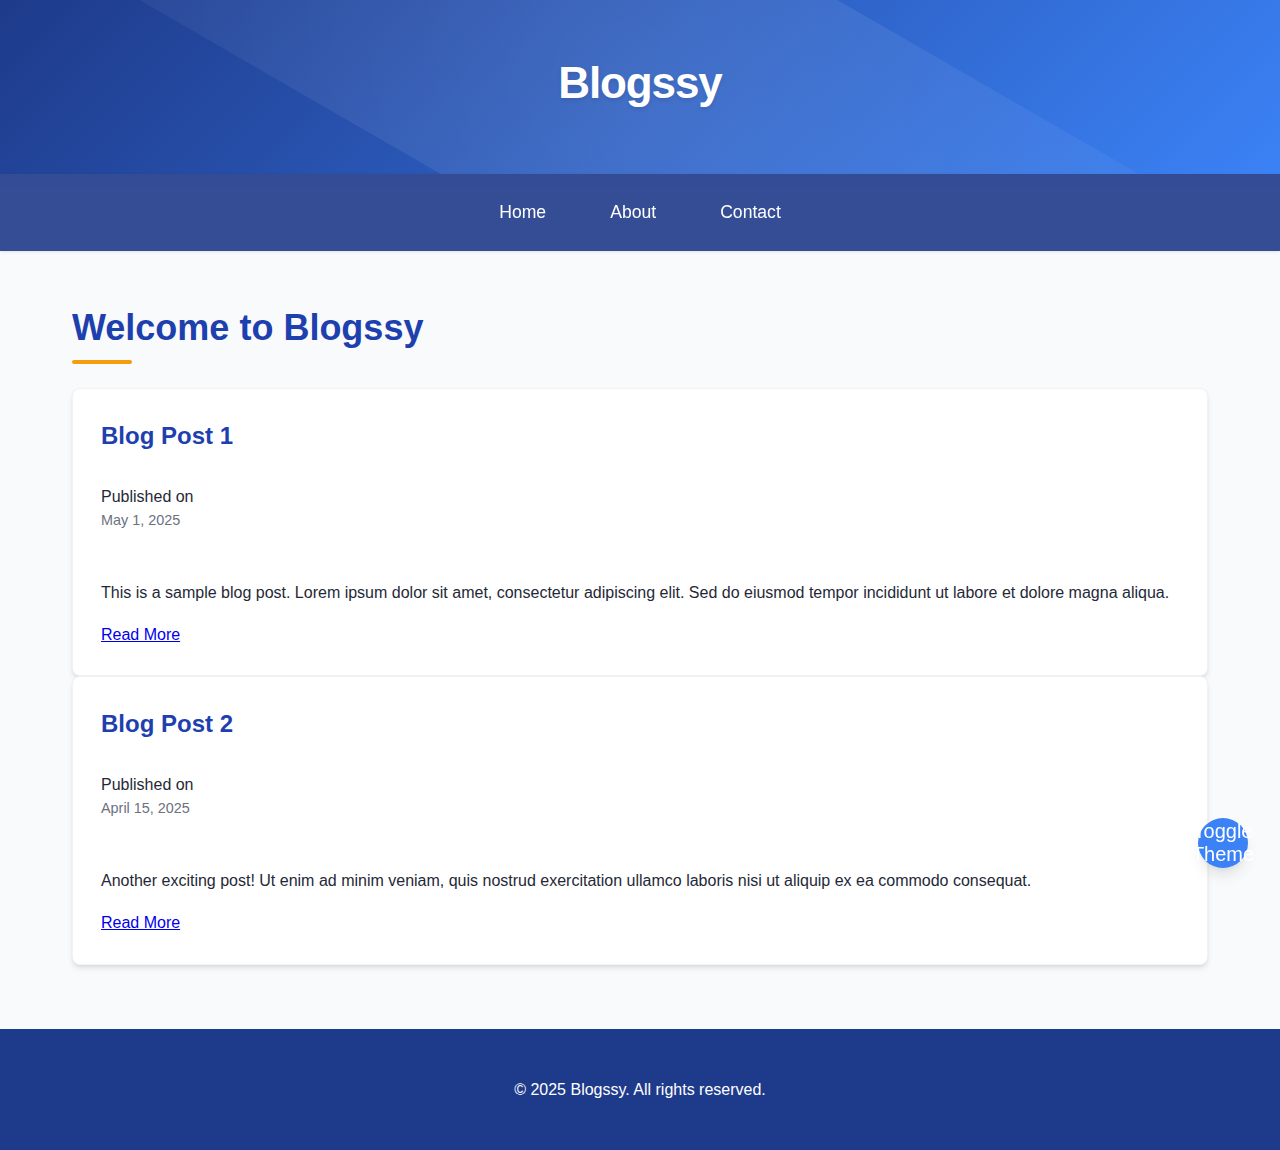
<file: index.html>
<!DOCTYPE html>
<html lang="en">
<head>
    <meta charset="UTF-8">
    <meta name="viewport" content="width=device-width, initial-scale=1.0">
    <title>Blogssy - Home</title>
    <link rel="stylesheet" href="styles.css">
</head>
<body>
    <header>
        <h1>Blogssy</h1>
    </header>
    <nav>
        <ul>
            <li><a href="index.html">Home</a></li>
            <li><a href="about.html">About</a></li>
            <li><a href="contact.html">Contact</a></li>
        </ul>
    </nav>
    <button id="theme-toggle">Toggle Theme</button>
    <main>
        <section>
            <h2>Welcome to Blogssy</h2>
            <article>
                <h3>Blog Post 1</h3>
                <p>Published on <time datetime="2025-05-01">May 1, 2025</time></p>
                <p>This is a sample blog post. Lorem ipsum dolor sit amet, consectetur adipiscing elit. Sed do eiusmod tempor incididunt ut labore et dolore magna aliqua.</p>
                <a href="post.html">Read More</a>
            </article>
            <article>
                <h3>Blog Post 2</h3>
                <p>Published on <time datetime="2025-04-15">April 15, 2025</time></p>
                <p>Another exciting post! Ut enim ad minim veniam, quis nostrud exercitation ullamco laboris nisi ut aliquip ex ea commodo consequat.</p>
                <a href="post.html">Read More</a>
            </article>
        </section>
    </main>
    <footer>
        <p>© 2025 Blogssy. All rights reserved.</p>
    </footer>
    <script src="script.js"></script>
</body>
</html>
</file>
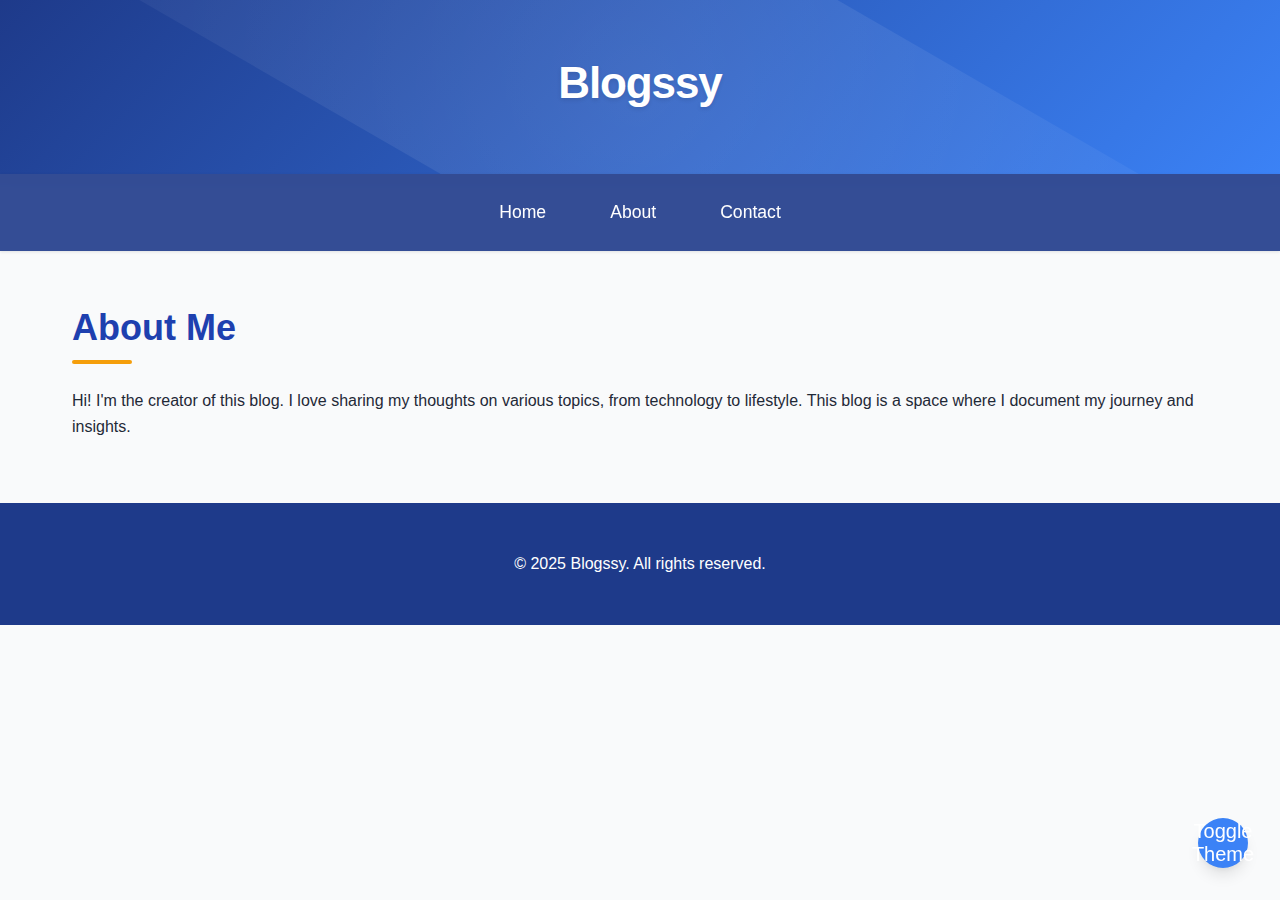
<file: about.html>
<!DOCTYPE html>
<html lang="en">
<head>
    <meta charset="UTF-8">
    <meta name="viewport" content="width=device-width, initial-scale=1.0">
    <title>Blogssy - About</title>
    <link rel="stylesheet" href="styles.css">
</head>
<body>
    <header>
        <h1>Blogssy</h1>
    </header>
    <nav>
        <ul>
            <li><a href="index.html">Home</a></li>
            <li><a href="about.html">About</a></li>
            <li><a href="contact.html">Contact</a></li>
        </ul>
    </nav>
    <button id="theme-toggle">Toggle Theme</button>
    <main>
        <section>
            <h2>About Me</h2>
            <p>Hi! I'm the creator of this blog. I love sharing my thoughts on various topics, from technology to lifestyle. This blog is a space where I document my journey and insights.</p>
        </section>
    </main>
    <footer>
        <p>© 2025 Blogssy. All rights reserved.</p>
    </footer>
    <script src="script.js"></script>
</body>
</html>
</file>
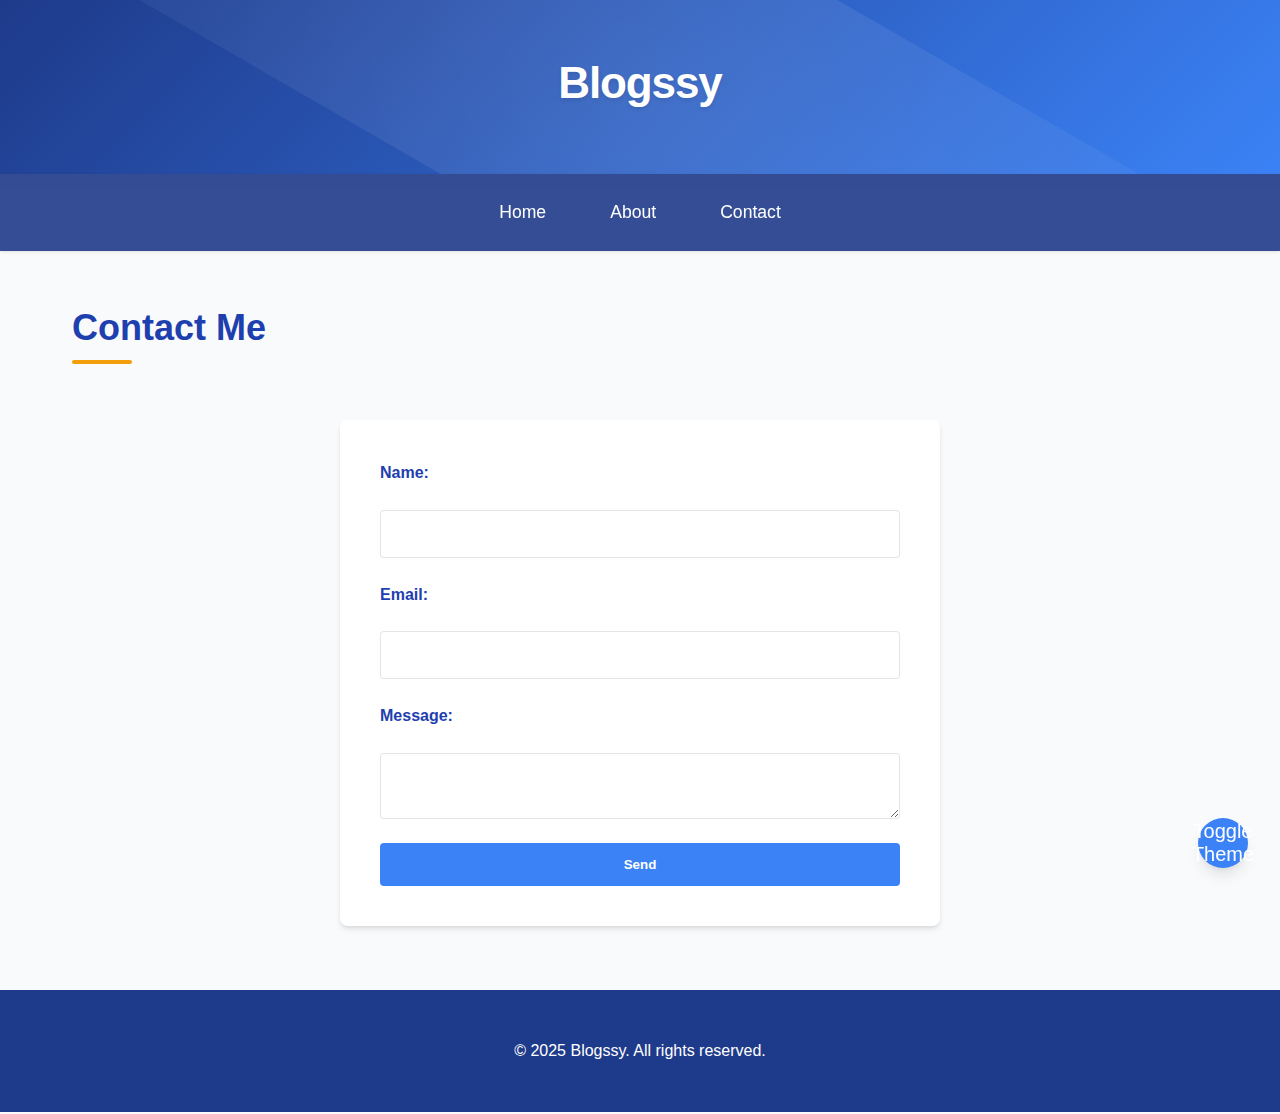
<file: contact.html>
<!DOCTYPE html>
<html lang="en">
<head>
    <meta charset="UTF-8">
    <meta name="viewport" content="width=device-width, initial-scale=1.0">
    <title>Blogssy - Contact</title>
    <link rel="stylesheet" href="styles.css">
</head>
<body>
    <header>
        <h1>Blogssy</h1>
    </header>
    <nav>
        <ul>
            <li><a href="index.html">Home</a></li>
            <li><a href="about.html">About</a></li>
            <li><a href="contact.html">Contact</a></li>
        </ul>
    </nav>
    <button id="theme-toggle">Toggle Theme</button>
    <main>
        <section>
            <h2>Contact Me</h2>
            <form id="contact-form">
                <label for="name">Name:</label>
                <input type="text" id="name" name="name" required>
                <label for="email">Email:</label>
                <input type="email" id="email" name="email" required>
                <label for="message">Message:</label>
                <textarea id="message" name="message" required></textarea>
                <button type="submit">Send</button>
            </form>
        </section>
    </main>
    <footer>
        <p>© 2025 Blogssy. All rights reserved.</p>
    </footer>
    <script src="script.js"></script>
</body>
</html>
</file>
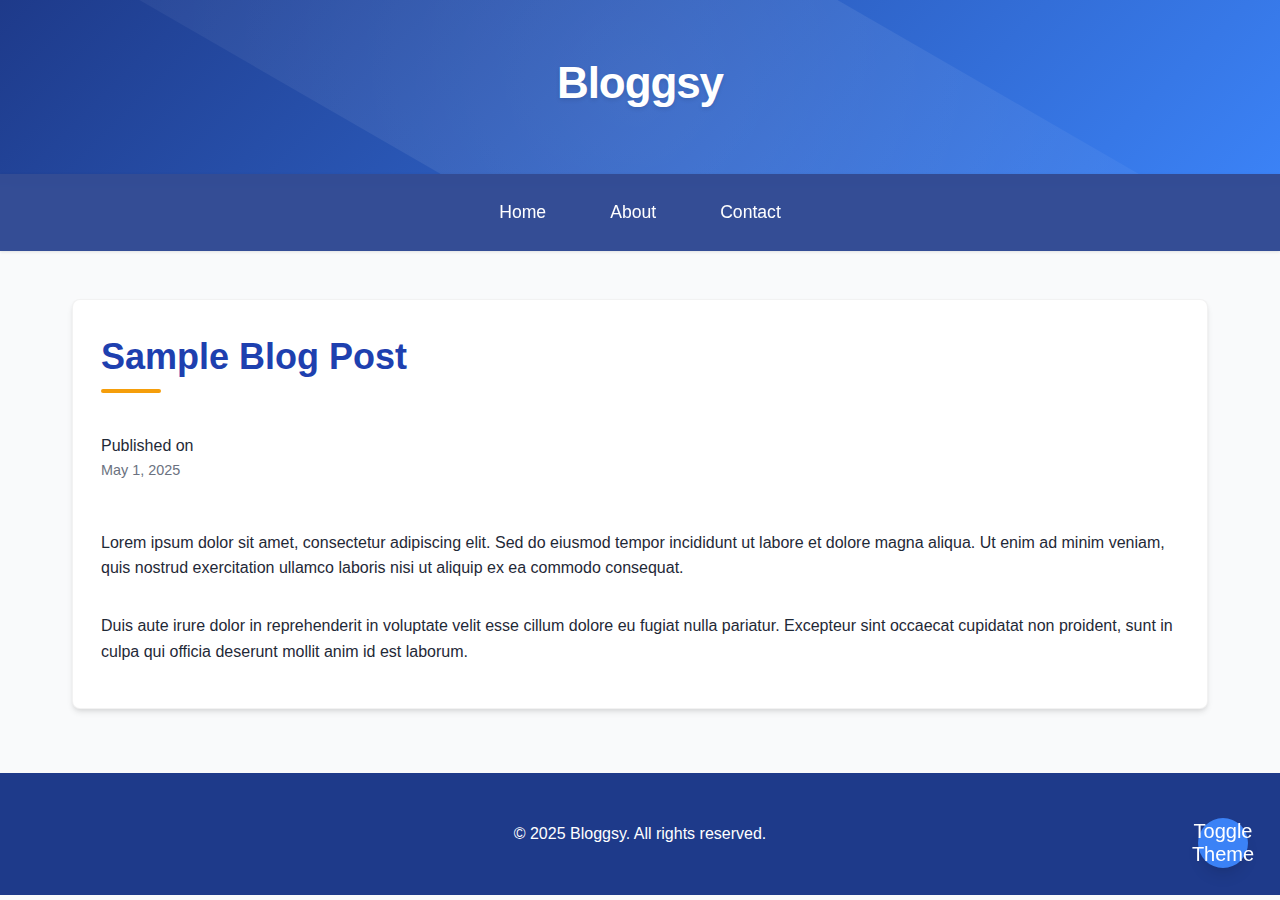
<file: post.html>
<!DOCTYPE html>
<html lang="en">
<head>
    <meta charset="UTF-8">
    <meta name="viewport" content="width=device-width, initial-scale=1.0">
    <title>Bloggsy - Post</title>
    <link rel="stylesheet" href="styles.css">
</head>
<body>
    <header>
        <h1>Bloggsy</h1>
    </header>
    <nav>
        <ul>
            <li><a href="index.html">Home</a></li>
            <li><a href="about.html">About</a></li>
            <li><a href="contact.html">Contact</a></li>
        </ul>
    </nav>
    <button id="theme-toggle">Toggle Theme</button>
    <main>
        <article>
            <h2>Sample Blog Post</h2>
            <p>Published on <time datetime="2025-05-01">May 1, 2025</time></p>
            <p>Lorem ipsum dolor sit amet, consectetur adipiscing elit. Sed do eiusmod tempor incididunt ut labore et dolore magna aliqua. Ut enim ad minim veniam, quis nostrud exercitation ullamco laboris nisi ut aliquip ex ea commodo consequat.</p>
            <p>Duis aute irure dolor in reprehenderit in voluptate velit esse cillum dolore eu fugiat nulla pariatur. Excepteur sint occaecat cupidatat non proident, sunt in culpa qui officia deserunt mollit anim id est laborum.</p>
        </article>
    </main>
    <footer>
        <p>© 2025 Bloggsy. All rights reserved.</p>
    </footer>
    <script src="script.js"></script>
</body>
</html>
</file>
<file: styles.css>
:root {
    --primary: #3b82f6;
    --primary-dark: #1e40af;
    --primary-light: #93c5fd;
    --secondary: #f59e0b;
    --accent: #ec4899;
    --text: #1f2937;
    --text-light: #6b7280;
    --bg: #f9fafb;
    --card-bg: #ffffff;
    --header-bg: linear-gradient(135deg, #1e3a8a, #3b82f6);
    --nav-bg: #1e3a8a;
    --footer-bg: #1e3a8a;
    --shadow-sm: 0 1px 3px rgba(0, 0, 0, 0.1);
    --shadow-md: 0 4px 6px -1px rgba(0, 0, 0, 0.1), 0 2px 4px -1px rgba(0, 0, 0, 0.06);
    --shadow-lg: 0 10px 15px -3px rgba(0, 0, 0, 0.1), 0 4px 6px -2px rgba(0, 0, 0, 0.05);
    --radius-sm: 0.25rem;
    --radius-md: 0.5rem;
    --radius-lg: 0.75rem;
    --transition: all 0.3s cubic-bezier(0.4, 0, 0.2, 1);
}

* {
    margin: 0;
    padding: 0;
    box-sizing: border-box;
}

body {
    font-family: 'Inter', -apple-system, BlinkMacSystemFont, sans-serif;
    line-height: 1.6;
    color: var(--text);
    background-color: var(--bg);
    transition: var(--transition);
    -webkit-font-smoothing: antialiased;
}

header {
    background: var(--header-bg);
    color: white;
    padding: 3rem 2rem;
    text-align: center;
    box-shadow: var(--shadow-md);
    position: relative;
    overflow: hidden;
}

header::before {
    content: '';
    position: absolute;
    top: -50%;
    left: -50%;
    width: 200%;
    height: 200%;
    background: radial-gradient(circle, rgba(255,255,255,0.1) 0%, rgba(255,255,255,0) 70%);
    transform: rotate(30deg);
    pointer-events: none;
}

header h1 {
    font-size: 2.75rem;
    font-weight: 800;
    letter-spacing: -0.025em;
    margin-bottom: 0.5rem;
    position: relative;
    text-shadow: 0 2px 4px rgba(0, 0, 0, 0.1);
}

header p.subtitle {
    font-size: 1.25rem;
    font-weight: 300;
    opacity: 0.9;
    max-width: 700px;
    margin: 0 auto;
}

nav {
    background: var(--nav-bg);
    padding: 1rem 2rem;
    box-shadow: var(--shadow-sm);
    position: sticky;
    top: 0;
    z-index: 100;
    backdrop-filter: blur(8px);
    background-color: rgba(30, 58, 138, 0.9);
}

nav ul {
    list-style: none;
    display: flex;
    justify-content: center;
    gap: 2rem;
    flex-wrap: wrap;
}

nav a {
    color: white;
    text-decoration: none;
    font-weight: 500;
    font-size: 1.1rem;
    padding: 0.5rem 1rem;
    border-radius: var(--radius-sm);
    transition: var(--transition);
    display: flex;
    align-items: center;
    gap: 0.5rem;
}

nav a:hover {
    background: rgba(255, 255, 255, 0.1);
    transform: translateY(-2px);
}

nav a i {
    font-size: 0.9rem;
}

main {
    max-width: 1200px;
    margin: 3rem auto;
    padding: 0 2rem;
}

h2 {
    font-size: 2.25rem;
    font-weight: 700;
    margin-bottom: 2rem;
    color: var(--primary-dark);
    position: relative;
    display: inline-block;
}

h2::after {
    content: '';
    position: absolute;
    bottom: -8px;
    left: 0;
    width: 60px;
    height: 4px;
    background: var(--secondary);
    border-radius: 2px;
}

.articles-grid {
    display: grid;
    grid-template-columns: repeat(auto-fill, minmax(300px, 1fr));
    gap: 2rem;
    margin-top: 2rem;
}

article {
    background: var(--card-bg);
    padding: 1.75rem;
    border-radius: var(--radius-md);
    box-shadow: var(--shadow-md);
    transition: var(--transition);
    display: flex;
    flex-direction: column;
    height: 100%;
    border: 1px solid rgba(0, 0, 0, 0.05);
}

article:hover {
    transform: translateY(-5px);
    box-shadow: var(--shadow-lg);
    border-color: var(--primary-light);
}

article h3 {
    font-size: 1.5rem;
    font-weight: 600;
    margin-bottom: 0.75rem;
    color: var(--primary-dark);
}

article time {
    color: var(--text-light);
    font-size: 0.9rem;
    display: flex;
    align-items: center;
    gap: 0.5rem;
    margin-bottom: 1rem;
}

article time i {
    font-size: 0.8rem;
}

article p {
    margin: 1rem 0;
    color: var(--text);
    flex-grow: 1;
}

article .tags {
    display: flex;
    gap: 0.5rem;
    flex-wrap: wrap;
    margin: 1rem 0;
}

article .tag {
    background: var(--primary-light);
    color: var(--primary-dark);
    padding: 0.25rem 0.75rem;
    border-radius: 100px;
    font-size: 0.75rem;
    font-weight: 500;
}

article a.read-more {
    color: var(--primary);
    text-decoration: none;
    font-weight: 600;
    display: inline-flex;
    align-items: center;
    gap: 0.5rem;
    margin-top: auto;
    transition: var(--transition);
}

article a.read-more:hover {
    color: var(--primary-dark);
    gap: 0.75rem;
}

article a.read-more i {
    transition: var(--transition);
}

footer {
    background: var(--footer-bg);
    color: white;
    text-align: center;
    padding: 3rem 2rem;
    margin-top: 4rem;
}

footer .footer-content {
    max-width: 800px;
    margin: 0 auto;
}

footer .social-links {
    display: flex;
    justify-content: center;
    gap: 1.5rem;
    margin: 1.5rem 0;
}

footer .social-links a {
    color: white;
    font-size: 1.5rem;
    transition: var(--transition);
}

footer .social-links a:hover {
    color: var(--primary-light);
    transform: translateY(-3px);
}

#theme-toggle {
    position: fixed;
    bottom: 2rem;
    right: 2rem;
    width: 50px;
    height: 50px;
    background: var(--primary);
    color: white;
    border: none;
    border-radius: 50%;
    cursor: pointer;
    font-size: 1.25rem;
    display: flex;
    align-items: center;
    justify-content: center;
    box-shadow: var(--shadow-lg);
    transition: var(--transition);
    z-index: 100;
}

#theme-toggle:hover {
    background: var(--primary-dark);
    transform: scale(1.1) rotate(30deg);
}

/* Dark Mode Styles */
.dark-mode {
    --text: #e5e7eb;
    --text-light: #9ca3af;
    --bg: #111827;
    --card-bg: #1f2937;
    --header-bg: linear-gradient(135deg, #111827, #1f2937);
    --nav-bg: #111827;
    --footer-bg: #111827;
}

.dark-mode article {
    border-color: rgba(255, 255, 255, 0.05);
}

.dark-mode h2 {
    color: var(--primary-light);
}

/* Form Styles */
form {
    display: flex;
    flex-direction: column;
    gap: 1.5rem;
    max-width: 600px;
    margin: 2rem auto;
    background: var(--card-bg);
    padding: 2.5rem;
    border-radius: var(--radius-md);
    box-shadow: var(--shadow-md);
}

.form-group {
    display: flex;
    flex-direction: column;
    gap: 0.5rem;
}

label {
    font-weight: 600;
    color: var(--primary-dark);
}

input, textarea, select {
    padding: 0.875rem;
    font-size: 1rem;
    border: 1px solid rgba(0, 0, 0, 0.1);
    border-radius: var(--radius-sm);
    transition: var(--transition);
    background: var(--card-bg);
    color: var(--text);
}

input:focus, textarea:focus, select:focus {
    outline: none;
    border-color: var(--primary);
    box-shadow: 0 0 0 3px rgba(59, 130, 246, 0.2);
}

button[type="submit"] {
    padding: 0.875rem;
    background: var(--primary);
    color: white;
    border: none;
    border-radius: var(--radius-sm);
    cursor: pointer;
    font-weight: 600;
    transition: var(--transition);
    display: flex;
    align-items: center;
    justify-content: center;
    gap: 0.5rem;
}

button[type="submit"]:hover {
    background: var(--primary-dark);
    transform: translateY(-2px);
}

/* Responsive Styles */
@media (max-width: 1024px) {
    header h1 {
        font-size: 2.5rem;
    }
    
    .articles-grid {
        grid-template-columns: repeat(auto-fill, minmax(280px, 1fr));
    }
}

@media (max-width: 768px) {
    header {
        padding: 2rem 1.5rem;
    }
    
    header h1 {
        font-size: 2rem;
    }
    
    nav ul {
        gap: 1rem;
    }
    
    main {
        padding: 0 1.5rem;
    }
    
    h2 {
        font-size: 1.75rem;
    }
    
    article {
        padding: 1.5rem;
    }
}

@media (max-width: 480px) {
    header {
        padding: 1.5rem 1rem;
    }
    
    header h1 {
        font-size: 1.75rem;
    }
    
    nav ul {
        flex-direction: column;
        gap: 0.5rem;
        align-items: center;
    }
    
    nav a {
        width: 100%;
        justify-content: center;
    }
    
    form {
        padding: 1.5rem;
    }
    
    #theme-toggle {
        width: 40px;
        height: 40px;
        font-size: 1rem;
        bottom: 1rem;
        right: 1rem;
    }
}

/* Animations */
@keyframes fadeIn {
    from { opacity: 0; transform: translateY(10px); }
    to { opacity: 1; transform: translateY(0); }
}

article {
    animation: fadeIn 0.5s ease-out forwards;
}

/* Delay animations for grid items */
.articles-grid article:nth-child(1) { animation-delay: 0.1s; }
.articles-grid article:nth-child(2) { animation-delay: 0.2s; }
.articles-grid article:nth-child(3) { animation-delay: 0.3s; }
.articles-grid article:nth-child(4) { animation-delay: 0.4s; }
.articles-grid article:nth-child(5) { animation-delay: 0.5s; }
.articles-grid article:nth-child(6) { animation-delay: 0.6s; }
</file>
